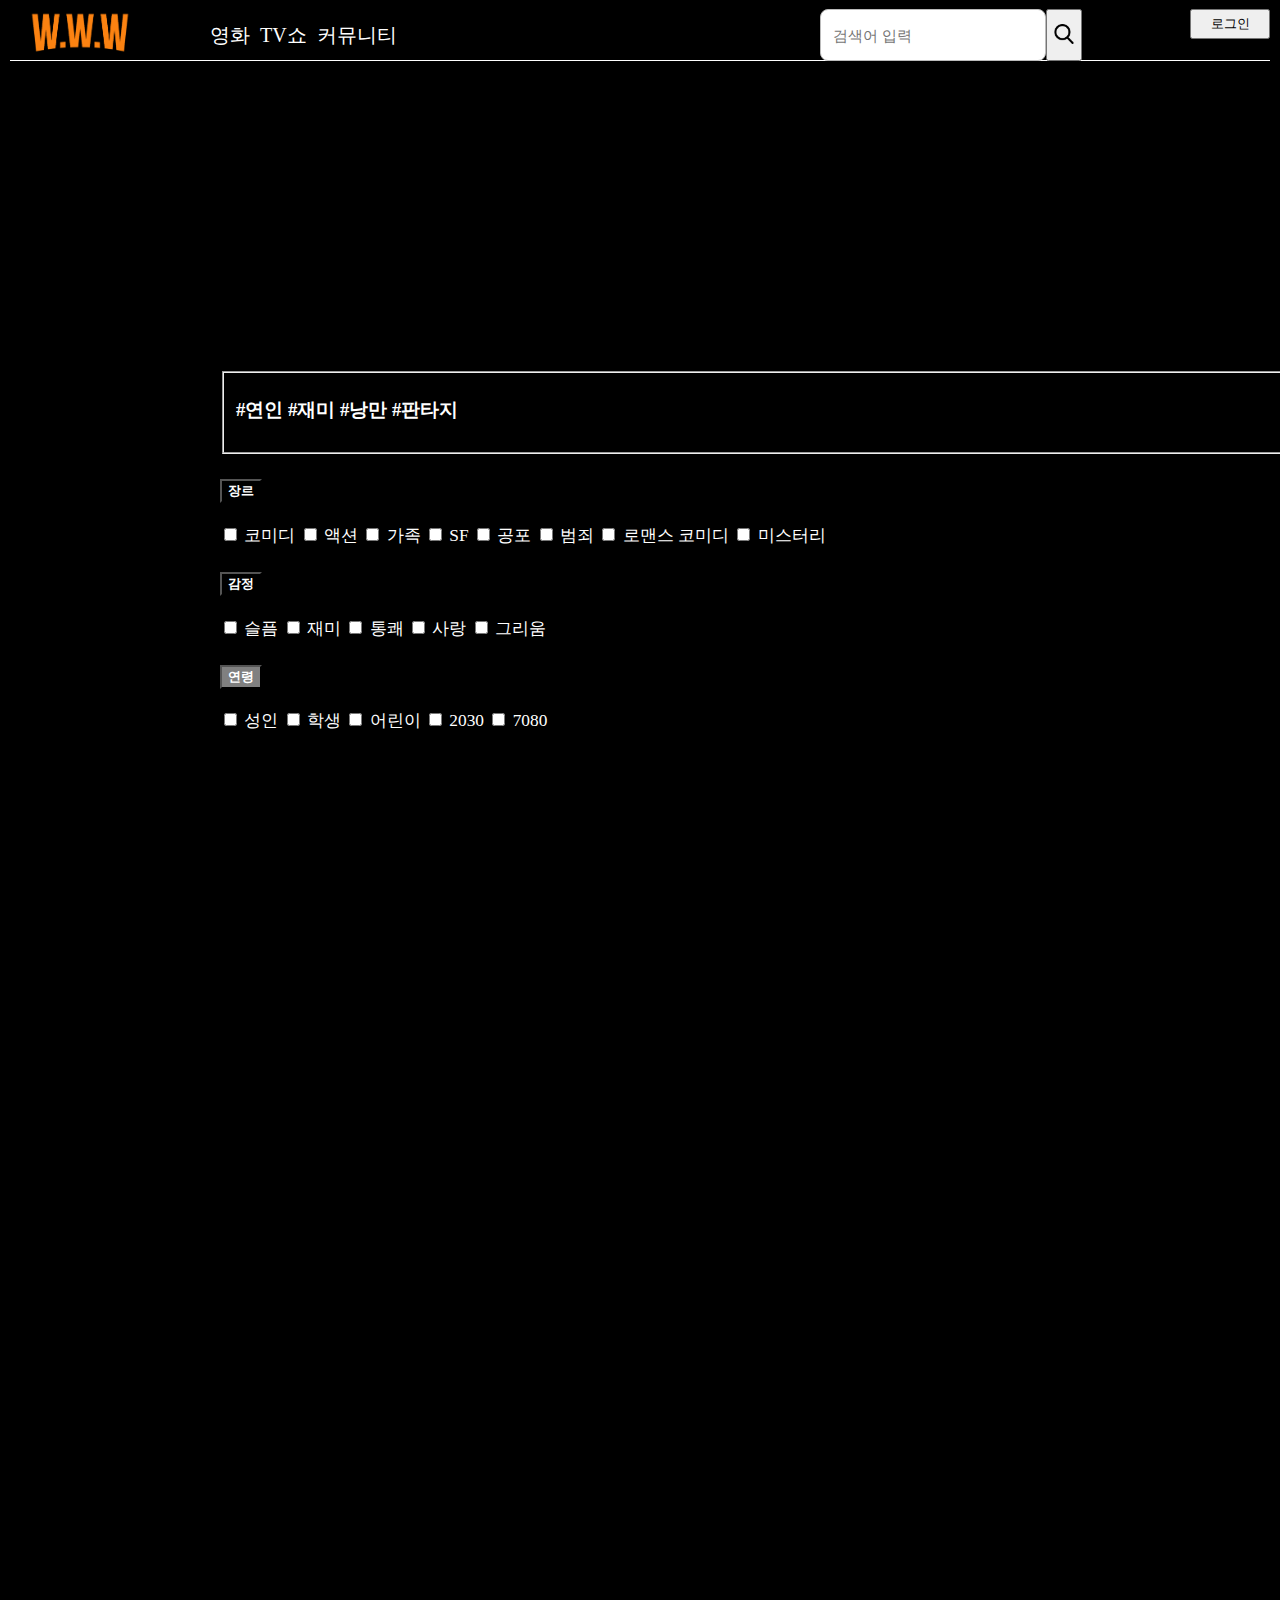
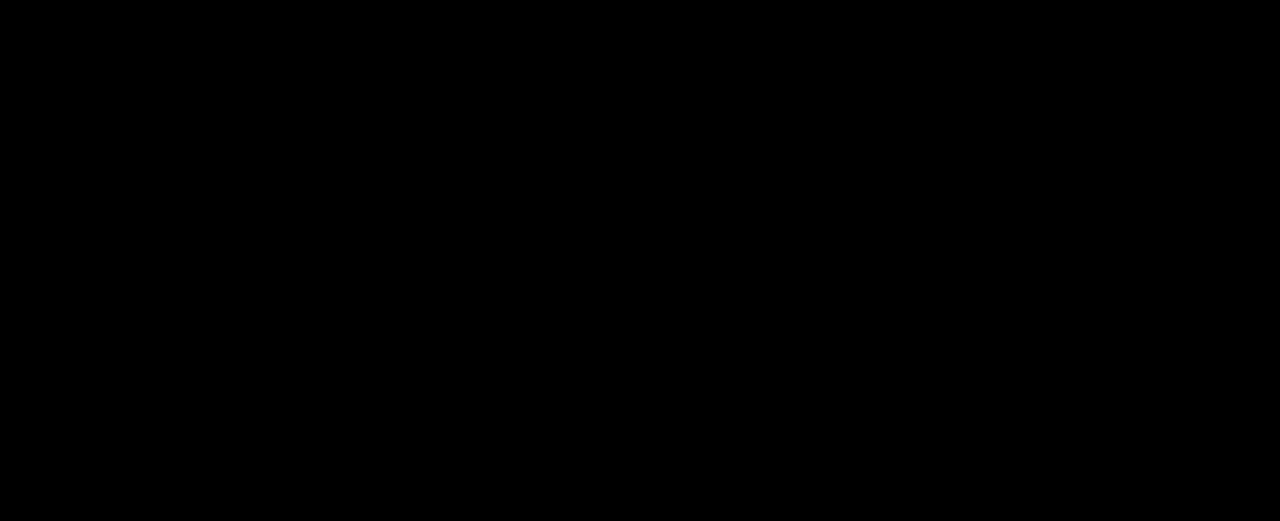
<file: so/comunity_page.html>
<!DOCTYPE html>
<html lang="en">

<head>
  <meta charset="UTF-8">
  <meta http-equiv="X-UA-Compatible" content="IE=edge">
  <meta name="viewport" content="width=device-width, initial-scale=1.0">
  <title>Document</title>
  <link rel="stylesheet" href="/so/css/comunity_page_style.css">


  <link href="https://cdn.jsdelivr.net/npm/bootstrap@5.2.3/dist/css/bootstrap.min.css" rel="stylesheet" integrity="sha384-rbsA2VBKQhggwzxH7pPCaAqO46MgnOM80zW1RWuH61DGLwZJEdK2Kadq2F9CUG65" crossorigin="anonymous">
  <script src="https://cdn.jsdelivr.net/npm/bootstrap@5.2.3/dist/js/bootstrap.bundle.min.js" integrity="sha384-kenU1KFdBIe4zVF0s0G1M5b4hcpxyD9F7jL+jjXkk+Q2h455rYXK/7HAuoJl+0I4" crossorigin="anonymous"></script>
</head>

<body>
  <!-- header (머리 카테고리 있는 쪽)-->

  <header>
    <!-- <script src="https://use.fontawesome.com/releases/v5.2.0/js/all.js"></script> -->
    <div class="logo">
      <img src="/so/img/로고.png" alt="로고" width="100px">
    </div>
    <nav class="header-items">
      <ul>
        <li class="header-item"><a href="#">영화 </a></li>
        <li class="header-item"><a href="#"> TV쇼 </a></li>
        <li class="header-item"><a href="#"> 커뮤니티</a></li>
      </ul>
    </nav>



    <div class="Like_btn">
      <span class="search_btn">
        <input type="text" placeholder="검색어 입력">

        <button><img src="/so/img/search.png" alt="search" width="13px">
        </button>
      </span>

      <button id="login_btn">로그인</button>

    </div>
  </header>

  <!-- 메인 -->
  <main>

    <!--상단 이미지-->
    <section id="top_img">
      <div class="background">
      </div>
      <div class="background_blur">
      </div>
    </section>


    <div class=contents_wrap>

      <div id="title">
        <fieldset>
          <h3>#연인 #재미 #낭만 #판타지</h3>
        </fieldset>
      </div>


      <div class = "hashtag">

      <div class="accordion" id="accordionExample">
        <div class="accordion-item">
          <h2 class="accordion-header" id="headingOne">
            <button class="accordion-button" type="button" style = "background-color: black;color: white; " data-bs-toggle="collapse" data-bs-target="#collapseOne" aria-expanded="true" aria-controls="collapseOne">
             <strong>장르</strong>
            </button>
          </h2>
          <div id="collapseOne" class="accordion-collapse collapse show" aria-labelledby="headingOne" data-bs-parent="#accordionExample">
            <div class="accordion-body">
              <input type="checkbox"> 코미디 <input type="checkbox"> 액션 <input type="checkbox"> 가족 <input type="checkbox"> SF <input type="checkbox"> 공포
              <input type="checkbox"> 범죄 <input type="checkbox"> 로맨스 코미디 <input type="checkbox"> 미스터리

            </div>
          </div>
        </div>
        <div class="accordion-item">
          <h2 class="accordion-header" id="headingTwo">
            <button class="accordion-button collapsed" style = "background-color: black;color: white; " type="button" data-bs-toggle="collapse" data-bs-target="#collapseTwo" aria-expanded="false" aria-controls="collapseTwo">
             <strong>감정</strong>
            </button>
          </h2>
          <div id="collapseTwo" class="accordion-collapse collapse" aria-labelledby="headingTwo" data-bs-parent="#accordionExample">
            <div class="accordion-body">
              <input type="checkbox"> 슬픔 <input type="checkbox"> 재미 <input type="checkbox"> 통쾌 <input type="checkbox"> 사랑 <input type="checkbox"> 그리움

            </div>
          </div>
        </div>
        <div class="accordion-item">
          <h2 class="accordion-header" id="headingThree">
            <button class="accordion-button collapsed" style = "background-color: gray;color: white; " type="button" data-bs-toggle="collapse" data-bs-target="#collapseThree" aria-expanded="false" aria-controls="collapseThree">
              <strong>연령</strong>
            </button>
          </h2>
          <div id="collapseThree" class="accordion-collapse collapse" aria-labelledby="headingThree" data-bs-parent="#accordionExample">
            <div class="accordion-body">
              <input type="checkbox"> 성인 <input type="checkbox"> 학생 <input type="checkbox"> 어린이 <input type="checkbox"> 2030 <input type="checkbox"> 7080

            </div>
          </div>
        </div>
      </div>
      <!-- 체크박스 값 출력 -->
      <!-- https://hianna.tistory.com/430 -->

    </div>







      <!-- <div id="hashtag">
        <select name="hashtag">
          <option value="genre">
            장르
          </option>
          <option value="emotion">
            감정
          </option>
          <option value="age">
            연령

          </option>
        </select> -->







      </div>


  </main>


  <footer>
    <p>Copyright ©</p>
  </footer>










</body>

</html>
</file>
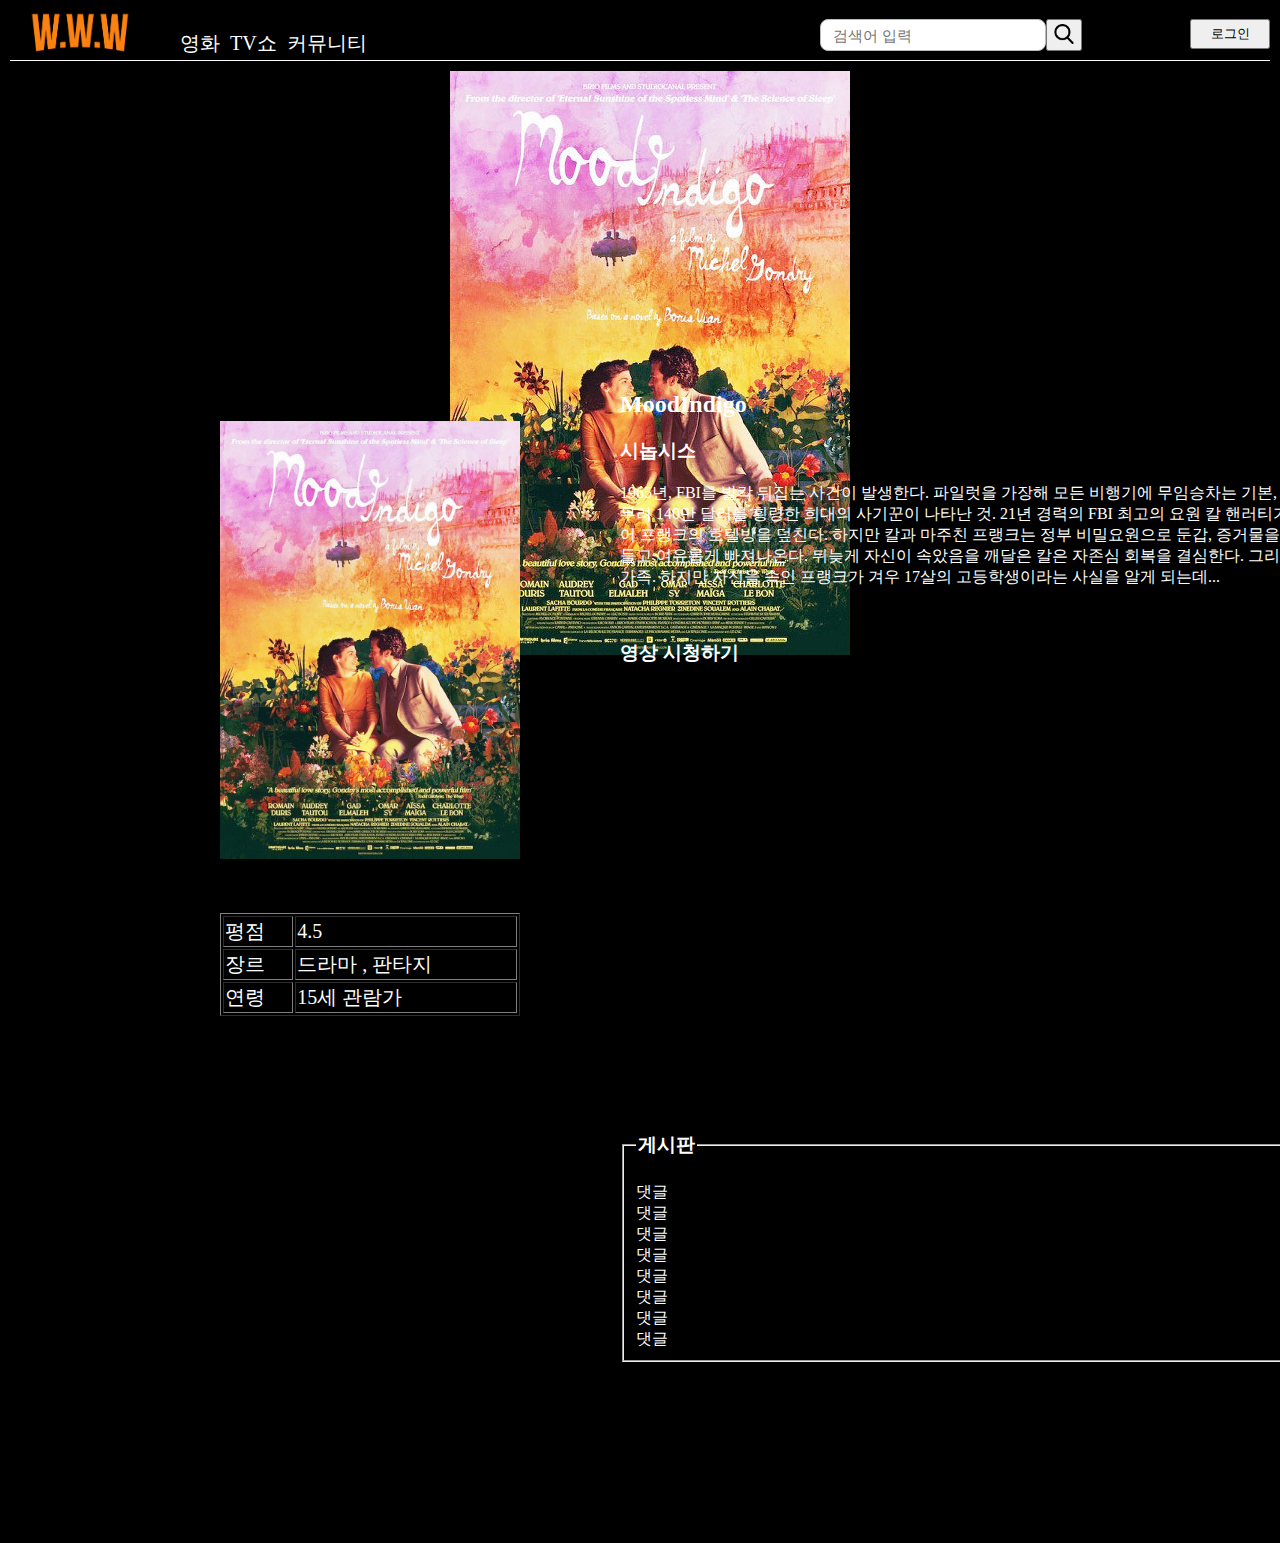
<file: so/contents_page.html>
<!DOCTYPE html>
<html lang="en">

<head>
    <meta charset="UTF-8">
    <meta http-equiv="X-UA-Compatible" content="IE=edge">
    <meta name="viewport" content="width=device-width, initial-scale=1.0">
    <title>Document</title>
    <link rel="stylesheet" href="/so/css/contents_page_style.css">
</head>

<body>
    <!-- header (머리 카테고리 있는 쪽)-->

    <header>
        <!-- <script src="https://use.fontawesome.com/releases/v5.2.0/js/all.js"></script> -->
        <div class="logo">
            <img src="/so/img/로고.png" alt="로고" width="100px">
        </div>
        <div class="header-items">
            <ul>
                <li class="header-item"><a href="#">영화 </a></li>
                <li class="header-item"><a href="#"> TV쇼 </a></li>
                <li class="header-item"><a href="#"> 커뮤니티</a></li>
            </ul>
        </div>



        <div class="Like_btn">
            <span class="search_btn">
                <input type="text" placeholder="검색어 입력">

                <button><img src="/so/img/search.png" alt="search" width="13px">
                </button>
            </span>

            <button id="login_btn">로그인</button>

        </div>
    </header>

    <!-- 메인 -->
    <main>

        <!--상단 이미지-->
        <section id="top_img">
            <div class="background">
                <img src="/so/img/다운로드.jfif" alt="" >
            </div>

            <!-- <div class="background_blur">
            </div> -->
        </section>


        <div class=contents_wrap>
            
            <!-- 왼쪽-->
            <div id="a">
                <section class="poster_img">

                    <img src="/so/img/다운로드.jfif" width="100%">

                    <table border="1" class="information">
                        <tr>
                            <td> 평점</td>
                            <td> 4.5</td>
                        </tr>
                        <tr>
                            <td> 장르 </td>
                            <td> 드라마 , 판타지</td>
                        </tr>
                        <tr>
                            <td> 연령 </td>
                            <td> 15세 관람가</td>
                        </tr>




                    </table>
                </section>


            </div>
            <div id="b">

                <!-- 오른쪽  -->

                <h2>MoodIndigo</h2>
                <!-- <fieldset> -->
                <h3>시놉시스</h3>
                <p>1965년, FBI를 발칵 뒤집는 사건이 발생한다.
                    파일럿을 가장해 모든 비행기에 무임승차는 기본, 50개 주 은행을 순회하며 무려 140만 달러를 횡령한 희대의 사기꾼이 나타난 것. 21년 경력의 FBI 최고의 요원 칼 핸러티가
                    프랭크의 뒤를 쫓고,
                    드디어 프랭크의 호텔방을 덮친다. 하지만 칼과 마주친 프랭크는 정부 비밀요원으로 둔갑, 증거물을 챙긴다며 위조수표를 챙겨 들고 여유롭게 빠져나온다. 뒤늦게 자신이 속았음을 깨달은
                    칼은 자존심 회복을 결심한다. 그리고 마침내 찾은 프랭크의 가족. 하지만 자신을 속인 프랭크가 겨우 17살의 고등학생이라는 사실을 알게 되는데...
                </p>
                <!-- </fieldset> -->
                <br>
                <h3>영상 시청하기</h3>
                <iframe width="722" height="406" src="https://www.youtube.com/embed/LsLUz7ArmGI"
                    title="치즈 (CHEEZE) - 무드 인디고 (Mood Indigo) [MV]" frameborder="0"
                    allow="accelerometer; autoplay; clipboard-write; encrypted-media; gyroscope; picture-in-picture; web-share"
                    allowfullscreen></iframe>

                <br>
                <br>
                <fieldset>
                    <legend>
                        <h3>게시판</h3>
                    </legend>
                    댓글<br>
                    댓글<br>
                    댓글<br>
                    댓글<br>
                    댓글<br>
                    댓글<br>
                    댓글<br>
                    댓글<br>

                </fieldset>

                <br>
                <br>
                <br>
                <br>
                <br>
                <br>
                <br>
                <br>


            </div>

        </div>





    </main>


    <footer>
        <p>Copyright ©

            OTT 영상 추천 사이트</p>
    </footer>










</body>

</html>
</file>
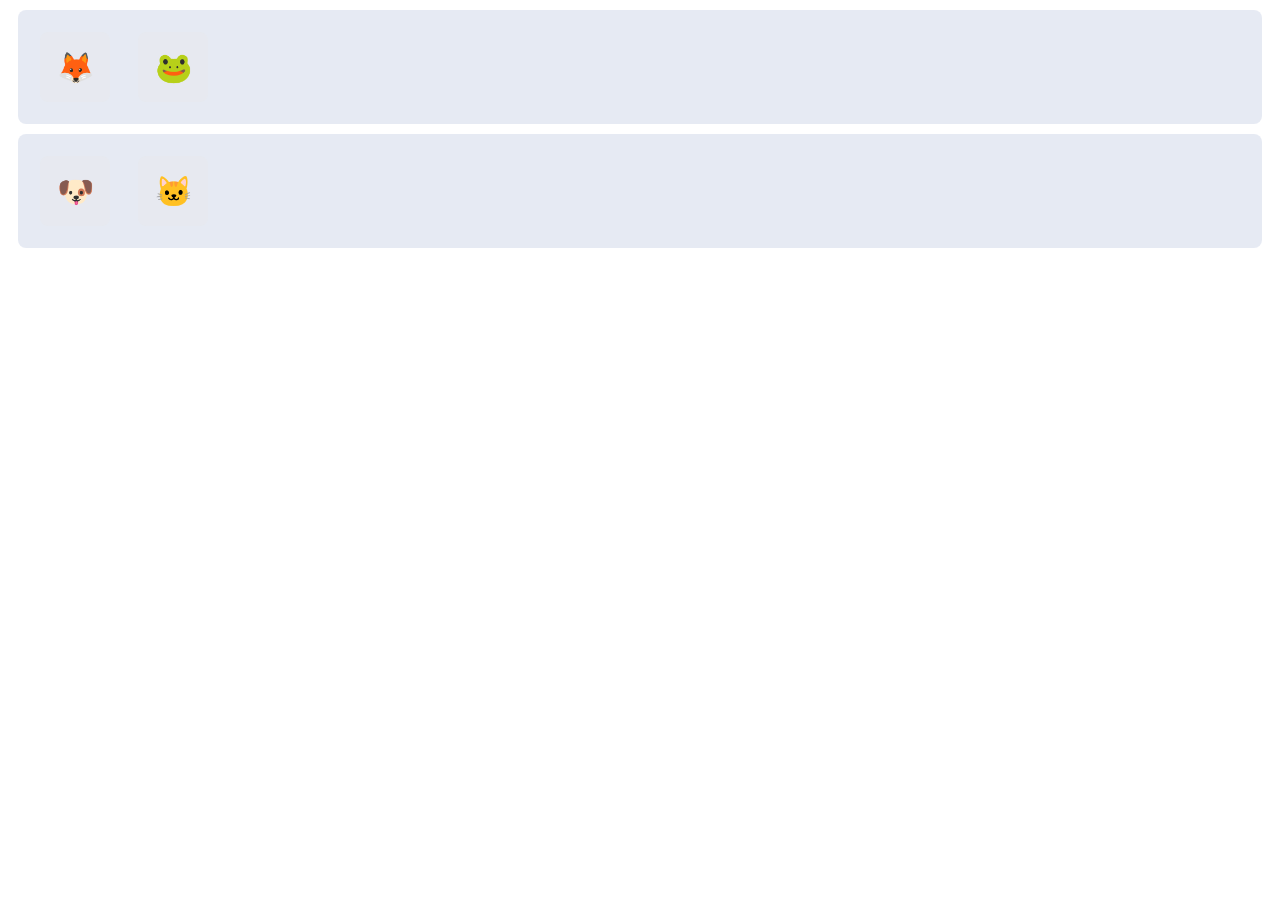
<file: so/draganddrop.html>
<!DOCTYPE html>
<html lang="en">
<head>
    <meta charset="UTF-8">
    <meta http-equiv="X-UA-Compatible" content="IE=edge">
    <meta name="viewport" content="width=device-width, initial-scale=1.0">
    <title>Document</title>
    <link rel="stylesheet" href="/so/css/draganddrop_style.css">
</head>
<body>
    


    <div class="container">
        <button class="draggable" draggable="true">🦊</button>
        <button class="draggable" draggable="true">🐸</button>
    </div>
    <div class="container">
        <button class="draggable" draggable="true">🐶</button>
        <button class="draggable" draggable="true">🐱</button>
    </div>
    
    <script>
    const draggables = document.querySelectorAll(".draggable");
    const containers = document.querySelectorAll(".container");
    
    draggables.forEach(draggable => {
      draggable.addEventListener("dragstart", () => {
        draggable.classList.add("dragging");
      });
    
      draggable.addEventListener("dragend", () => {
        draggable.classList.remove("dragging");
      });
    });
    
    containers.forEach(container => {
      container.addEventListener("dragover", e => {
        e.preventDefault();
        const afterElement = getDragAfterElement(container, e.clientX);
        const draggable = document.querySelector(".dragging");
        if (afterElement === undefined) {
          container.appendChild(draggable);
        } else {
          container.insertBefore(draggable, afterElement);
        }
      });
    });
    
    function getDragAfterElement(container, x) {
      const draggableElements = [
        ...container.querySelectorAll(".draggable:not(.dragging)"),
      ];
    
      return draggableElements.reduce(
        (closest, child) => {
          const box = child.getBoundingClientRect();
          const offset = x - box.left - box.width / 2;
          // console.log(offset);
          if (offset < 0 && offset > closest.offset) {
            return { offset: offset, element: child };
          } else {
            return closest;
          }
        },
        { offset: Number.NEGATIVE_INFINITY },
      ).element;
    }
    </script>
</body>
</html>
</file>
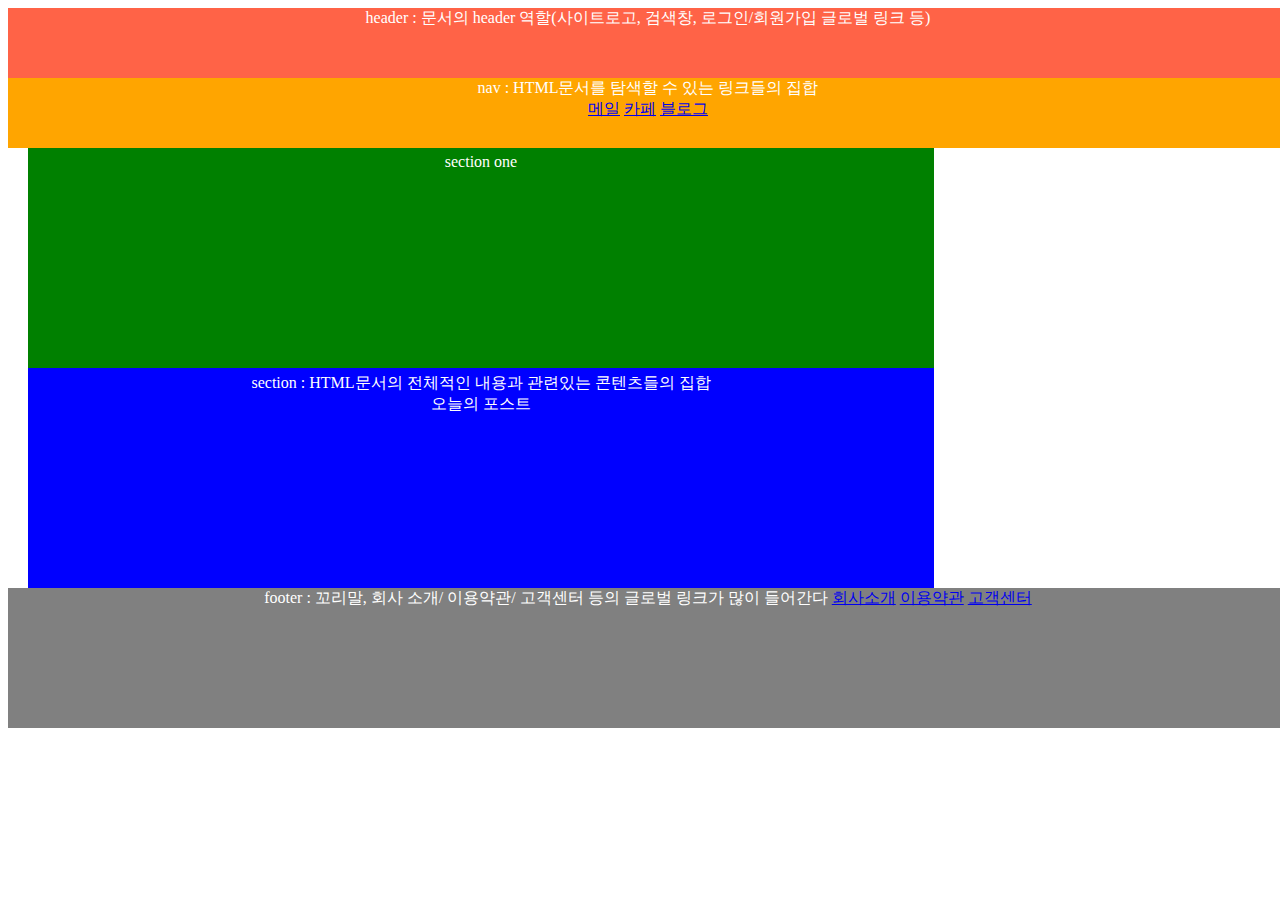
<file: so/레이아웃.html>
<!DOCTYPE html>
<html lang="en">

<head>
    <meta charset="UTF-8">
    <meta http-equiv="X-UA-Compatible" content="IE=edge">
    <meta name="viewport" content="width=device-width, initial-scale=1.0">
    <title>Document</title>

</head>
<style>
    body {
        color: white;
        width: 100%;
        height: 700px;
        text-align: center;
        display: block;
    }

    header {
        background-color: tomato;
        height: 10%;
        position: relative;
    }

    nav {
        background-color: orange;
        height: 10%;

    }

    #one, #two {
        margin-left: 20px;
        margin-right: 20px;
        padding: 5px;
    }

    #one {
        background-color: green;
        height: 30%;
        width: 70%;
        float: center;
    }

    #two {
        background-color: blue;
        height: 30%;
        width: 70%;
        float: center;
    }


    footer {
        background-color: gray;
        height: 20%;
        clear: both;
    }

    



</style>


<div id="id"></div>
<!-- ----------------------------------------------------- -->
<header> header : 문서의 header 역할(사이트로고, 검색창, 로그인/회원가입 글로벌 링크 등) </header>
<!-- ----------------------------------------------------- -->
    <nav>
        nav : HTML문서를 탐색할 수 있는 링크들의 집합<br>
        <a href="#">메일</a>
        <a href="#">카페</a>
        <a href="#">블로그</a>
    </nav>

<!-- <article>
    article: HTML문서에서 독립적인 하나의 기사(문서)<br>
    오늘의 뉴스
</article> -->


<section id="one">
    section one
</section>



<section id="two">
    section : HTML문서의 전체적인 내용과 관련있는 콘텐츠들의 집합<br>
    오늘의 포스트
</section>

<footer>
    footer : 꼬리말, 회사 소개/ 이용약관/ 고객센터 등의 글로벌 링크가 많이 들어간다
    <a href="#">회사소개</a>
    <a href="#">이용약관</a>
    <a href="#">고객센터</a>
</footer>



</body>

</html>
</file>
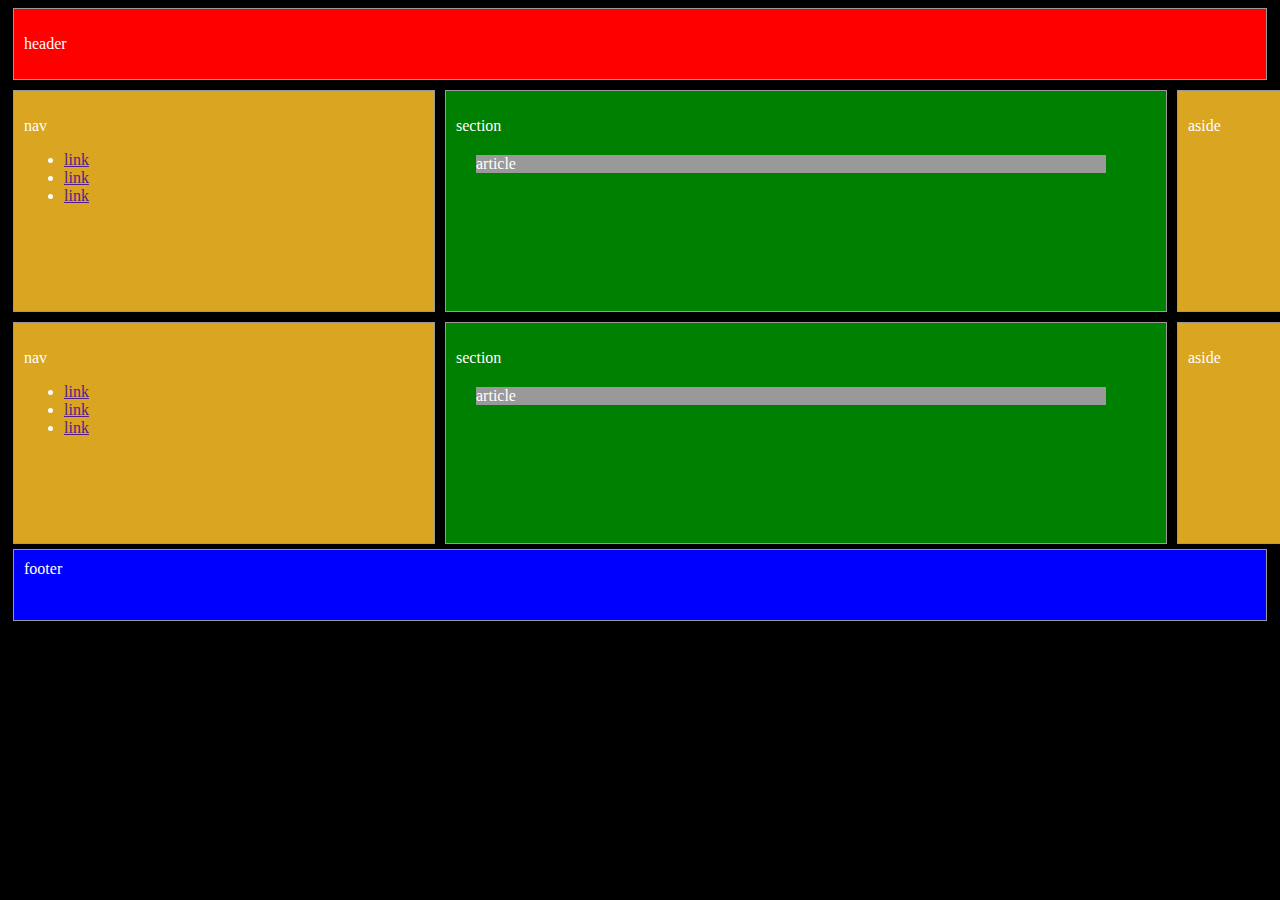
<file: so/레이아웃2.html>
<!DOCTYPE html>
<html lang="en">
<head>
    <meta charset="UTF-8">
    <meta http-equiv="X-UA-Compatible" content="IE=edge">
    <meta name="viewport" content="width=device-width, initial-scale=1.0">
    <title>Document</title>
    <link rel="stylesheet" href="/so/css/style2.css">

</head>
<body>
    <div id="wapper">
		<!--헤더시작-->
		<header>
			<p>header</p>
		</header>




        <div id = "menu">
		<!--네비게이션-->
		<nav>
			<p>nav</p>
			<ul>
				<li><a href="">link</a></li>
				<li><a href="">link</a></li>
				<li><a href="">link</a></li>
			</ul>
		</nav>

		<!--콘텐츠부분-->
		<section>
			<p>section</p>
			<article>
				<p>article</p>
			</article>
		</section>




		<!--사이드바-->
		<aside>
			<p>aside</p>
		</aside>

        <nav>
			<p>nav</p>
			<ul>
				<li><a href="">link</a></li>
				<li><a href="">link</a></li>
				<li><a href="">link</a></li>
			</ul>
		</nav>
		<!--콘텐츠부분-->
		<section>
			<p>section</p>
			<article>
				<p>article</p>
			</article>
		</section>
		<!--사이드바-->
		<aside>
			<p>aside</p>
		</aside>
    </div>





		<!--풋터-->
		<footer>footer</footer>
	</div>



    
</body>
</html>
</file>
<file: so/css/comunity_page_style.css>
body {
    background-color: black! important;
    margin: 10px;
 

}


header {
    height: 50px;
    border-bottom: 1px solid white;
    /*밑줄*/
    display: flex;
    /* 요소정렬 */
    align-items: center;
    /*가운데로 맞추기*/
    margin-bottom: 10px;  /*대표이미지랑 거리두기*/
    /* white-space: nowrap; */
}

div.logo {
    margin-left: 20px;
}

/* 머릿글 영화/TV쇼 커뮤니티*/
.header-items {

    display: flex;
    /* 요소정렬 */
    margin-left: 30px;
    /* 왼쪽 여백 */
    margin-right: 10px;
    /* 오른쪽 여백 */
    color: white;
    white-space: nowrap;


}


/*각 각 카테고리*/
.header-item {
    margin-left: 10px;
    /* 사이 서로서로 떼주기  */

    list-style: none;
    /* 리스트 앞 점 제거*/

    float: left;
    white-space: nowrap;
    /* 따로따로 안놀게해줌*/

    display: block;
    /*글자 클릭 아니고 주변 눌러도 클릭 되게 해줌*/
    /* text-align: center; 글씨 정렬을 가운데로 설정 */
    font-size: 20px;
}

.header-item a {
    color: white;
    text-decoration: none;
    /*리스트 밑줄 제거*/
}

/* 검색, 로그인 버튼(모음) */
div.Like_btn {
    margin-left: auto;
    /*자동으로 왼쪽을 여백으로 두겠다.*/
    display: flex;

}

/*검색어를 입력해주세요 창*/
span>input {
    width: 200px;
    height : 30px;

    /*검색어 창 이쁘게 하기*/
    border: 1px solid #bbb; 
    border-radius: 8px;
    padding: 10px 12px;
    font-size: 15px;
}

/*검색어를 입력해주세요 버튼 창*/
button>img {
    /*버튼창 크기 조절*/
    width: 20px;
    height : 20px;
}

.search_btn {
    /*오른쪽 로그인 버튼이랑 사이 똄*/
    margin-right: 70px;
    width : 300px;
    display: flex;
}

/* 로그인 버튼 */
#login_btn {
    /* 크기조절 */
    width: 80px;
    height: 30px;
}

/* ----------여기부터 메인------------- */
/* 메인 전체 크기조절 */
main {
    width :100%;
    margin-left: 10px;
}

/*메인에 대표 포스터 이미지*/
#top_img{
    width : 100%;
    height : 300px;
}


/* 배경 이미지 */
.background {
    background-size: cover;
    width: 100%;
    height: 300px;
    /* align-items: end; */
    display: block;
    margin: auto;
}


/*컨텐츠 전체 감싸는 부분 */
.contents_wrap{
    width: 90%;
    height: 1700px;
    margin-left :200px;
}


#title{
    position:relative;
    color: white;
}

/**/
.hashtag{
    width : 1400px;

}

.accordion-body{
    font-size: 13pt;
    background-color : black;
    color : white;
}
</file>
<file: so/css/contents_page_style.css>
body {
    background-color: black;
    margin: 10px;

}


header {
    height: 50px;
    border-bottom: 1px solid white;
    /*밑줄*/
    display: flex;
    /* 요소정렬 */
    align-items: center;
    /*가운데로 맞추기*/
    margin-bottom: 10px;
    /*대표이미지랑 거리두기*/
}

div.logo {
    margin-left: 20px;
}

/* 머릿글 영화/TV쇼 커뮤니티*/
nav.header-items {

    display: flex;
    /* 요소정렬 */
    margin-left: 30px;
    /* 왼쪽 여백 */
    margin-right: 10px;
    /* 오른쪽 여백 */
    color: white;


}


/*각 각 카테고리*/
li.header-item {
    margin-left: 10px;
    /* 사이 서로서로 떼주기  */

    list-style: none;
    /* 리스트 앞 점 제거*/

    float: left;
    white-space: nowrap;
    /* 따로따로 안놀게해줌*/

    display: block;
    /*글자 클릭 아니고 주변 눌러도 클릭 되게 해줌*/
    /* text-align: center; 글씨 정렬을 가운데로 설정 */
    font-size: 20px;
}

a {
    color: white;
    text-decoration: none;
    /*리스트 밑줄 제거*/
}

/* 검색, 로그인 버튼(모음) */
div.Like_btn {
    margin-left: auto;
    /*자동으로 왼쪽을 여백으로 두겠다.*/
    display: flex;

}

/*검색어를 입력해주세요 창*/
span>input {
    width: 200px;
    height: 10px;
    border: 1px solid #bbb;
    border-radius: 8px;
    padding: 10px 12px;
    font-size: 15px;
}

/*검색어를 입력해주세요 버튼 창*/
button>img {
    width: 20px;
    height: 20px;
}

.search_btn {
    /*오른쪽 로그인 버튼이랑 사이 똄*/
    margin-right: 70px;
    width: 300px;
    display: flex;
}

#login_btn {
    width: 80px;
    height: 30px;
}

/*여기부터 메인*/

main {
    width: 100%;
    margin-left: 10px;
}


/*메인에 대표 포스터 이미지*/
.background {

    background-size: cover;
    width: 900px;
    height: 300px;
    display: block;
    margin: auto;
    text-align: center;
    position : relative;


}

#top_img{
    position : relative;
    /* background: linear-gradient(
        to bottom,
        rgba(255,255,255,0)10%
        rgba(255,255,255,0.5)25%
        rgba(255,255,255,0.7)40%
        rgba(255,255,255,1)50%
        rgba(255,255,255,1)75%
        rgba(255,255,255,1)100%
        ); */
}



/* 상세 페이지에 있는 포스터 이미지 */
.poster_img {
    position: relative;
    /*대표이미지랑 겹치기*/
    margin-left: 200px;
    width: 300px;
    height: 500px;
    margin-top: 50px
}


/* 정보모음(평점/장르/연령 등) */
.information {
    color: white;
    width: 300px;
    height: 100px;
    margin-top: 50px;
    font-size: 15pt;

}

/* 오른쪽 왼쪽 묶는 부분*/
.contents_wrap {
    width: 1700px;
}

/* 왼쪽으로 쌓아야됨 (밑이 아니라 그래서 float: left 넣어줌) */
#a {
    float: left;
}

#b {
    width: 50%;
    float: left;
    /*마찬가지*/
    color: white;
    position: relative;
    /*배경 이미지 위에 쓸라면 이거 필요*/
    margin-left: 100px;

}
</file>
<file: so/css/draganddrop_style.css>
.drag_drop {
    margin: 0;
    padding: 0;
    background-color: #3d4e56fa;
    display: flex;
  }
  
  button.draggable {
    width: 70px;
    height: 70px;
    border: none;
    border-radius: 8px;
    margin: 12px;
    cursor: move;
    font-size: 30px;
    background: #eaeaea4f;
  }
  
  div.container {
    margin: 10px;
    padding: 10px;
    background-color: #b5c1dc57;
    border-radius: 8px;
  }
  
  .draggable.dragging {
    opacity: 0.5;
  }
</file>
<file: so/css/style2.css>
body {
    text-align: center;
    color: #FFF;
    /* width: 1700px; */
    background-color: black;
}

div#wapper {
    width: 100%;
    text-align: left;      
    min-height: 300px;
    margin: 0 auto;
}
div#menu{
    width : 1700px;
    /* height: 300px; */
    float : left;

}


header, footer, nav, aside, section {
    border: 1px solid #999;
    margin: 5px;
    padding: 10px;
}
header {
    height: 50px;
    background-color: red;
}
nav, section, aside {
    float: left;
    height: 200px;
}
nav {
    background-color: goldenrod;
    width: 400px;
}
section {
    background-color: green;	
    width: 700px;
}
aside {
    background-color: goldenrod;
    width: 400px;
}
footer {
    height: 50px;
    background-color: blue;
    position: relative;
    clear: both;
}
article {
    width: 90%;
    margin: 20px;
    background-color: #999;
}
</file>
